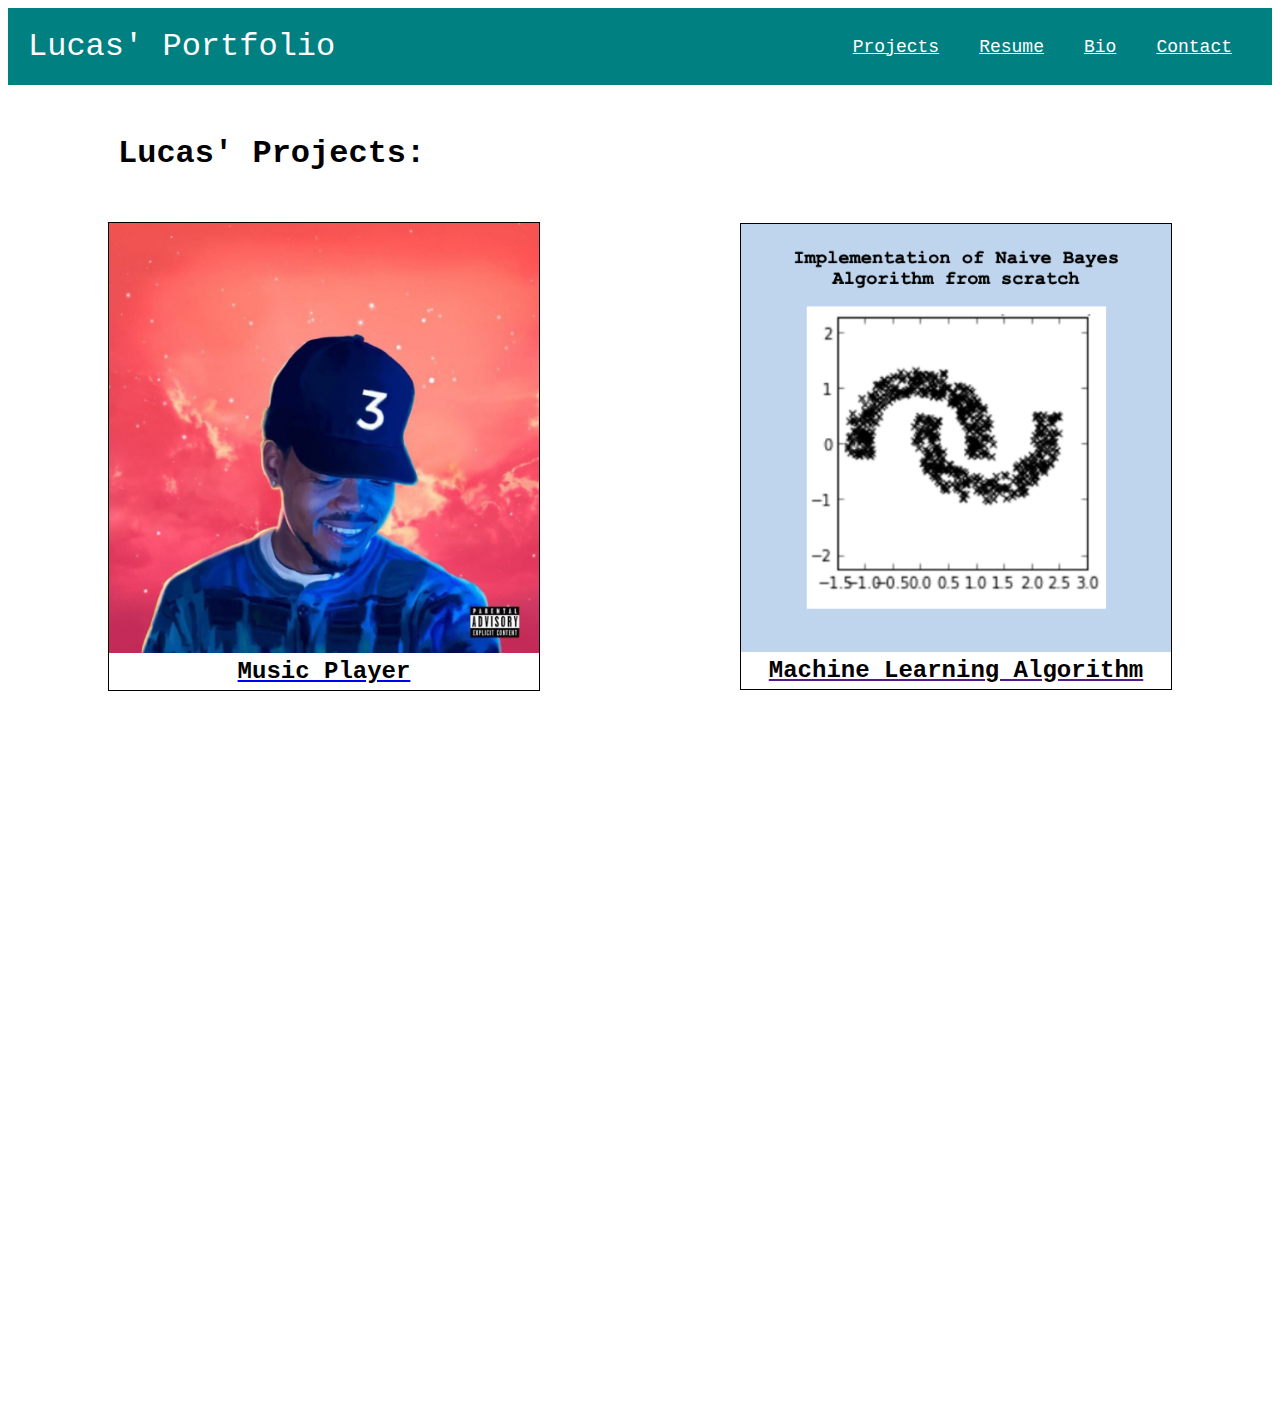
<file: index.html>
<html>
    <head>
        <title>Portfolio</title>
        <link rel="stylesheet" type="text/css" href="portfolio.css"/>
    </head>
    <body>
        <nav class="navbar">
            <div class="landingPage"><a href="index.html">Lucas' Portfolio</a></div>
            <ul class="nav">
                <li class="projects">
                    <a href="index.html">Projects</a>
                    <ul class="dropdown">
                        <a href="portfolio1.html"><li>Project1</li></a>
                        <a href=""><li>Project2</li></a>
                    </ul>
                </li>
                <a href="resume.html"><li>Resume</li></a>
                <a href="bio.html"><li>Bio</li></a>
                <a href="contact.html"><li>Contact</li></a>
            </ul>
        </nav>
        <nav class="ttle">
            <h1>Lucas' Projects:</h1>
        </nav>
        <nav class="grid-container">
            <div class="grid-child">
                <img src="images/cbook.jpg" alt="Album cover for Chance the Rapper's 'Coloring Book'">
                <a href="portfolio1.html"><h4>Music Player</h4></a>
            </div>
            <a href="" aria-label="No link available">
                <div class="grid-child">
                    <img src="images/NaiveBayes.jpg" alt="Image of Naive Bayes algorithm recognising focal points">
                    <h4>Machine Learning Algorithm</h4>
                </div>
            </a>
        </nav>
   </body>
</html>
</file>
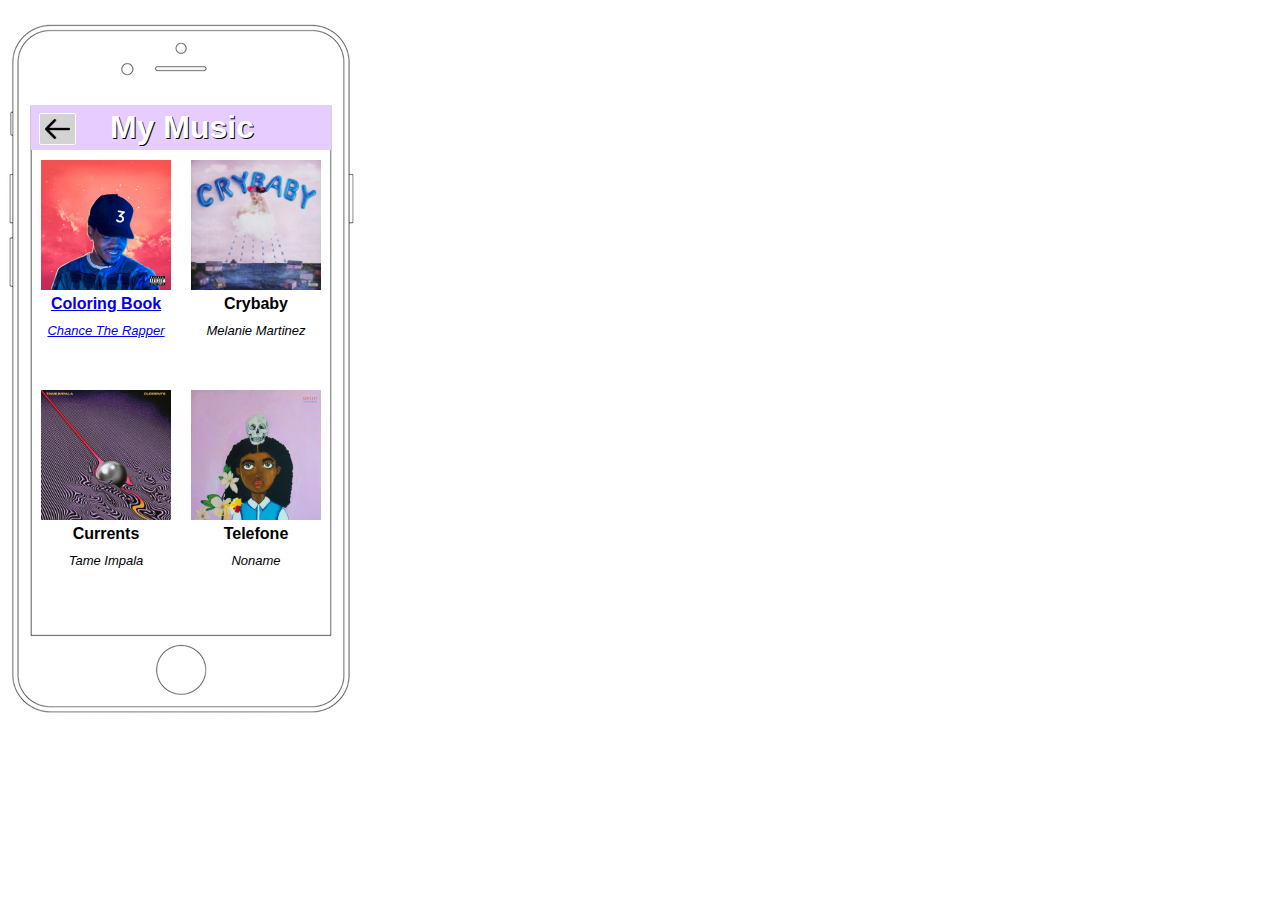
<file: albums.html>
<html>
    <head>
        <title>Album Select</title>
        <link rel="stylesheet" type="text/css" href="ipod.css"/>
    </head>
    <body>
        <div id="screen">
                <div class="head-bar2">
                    <a href="portfolio1.html" aria-label="back button back to the portfolio website">
                        <div class="back-button">
                            <img src="images/backarrow.jpg" alt="back arrow"></img>
                        </div>
                    </a>
                    <h1>My Music</h1>
                </div>
                <div class="grid-container">
                    <a href="songs.html" aria-label="link to Coloring Book album">
                        <div class="grid-child">
                            <img src="images/cbook.jpg">
                            <h4>Coloring Book</h4>
                            <p>Chance The Rapper</p>
                        </div>
                    </a>
                    
                    <div class="grid-child">
                        <img src="images/crybaby.jpg" >
                        <h4>Crybaby</h4>
                        <p>Melanie Martinez</p>
                    </div>
                    
                    <div class="grid-child">
                        <img src="images/currents.jpg">
                        <h4>Currents</h4>
                        <p>Tame Impala</p>
                    </div>
                    
                    <div class="grid-child">
                        <img src="images/telefone.jpeg">
                        <h4>Telefone</h4>
                        <p>Noname</p>
                    </div>
                </div>
        </div>
   </body>
</html>
<!-- 
* bg iphone img is 363x762px
* iphone 'screen' is apprx 300x530 -->
</file>
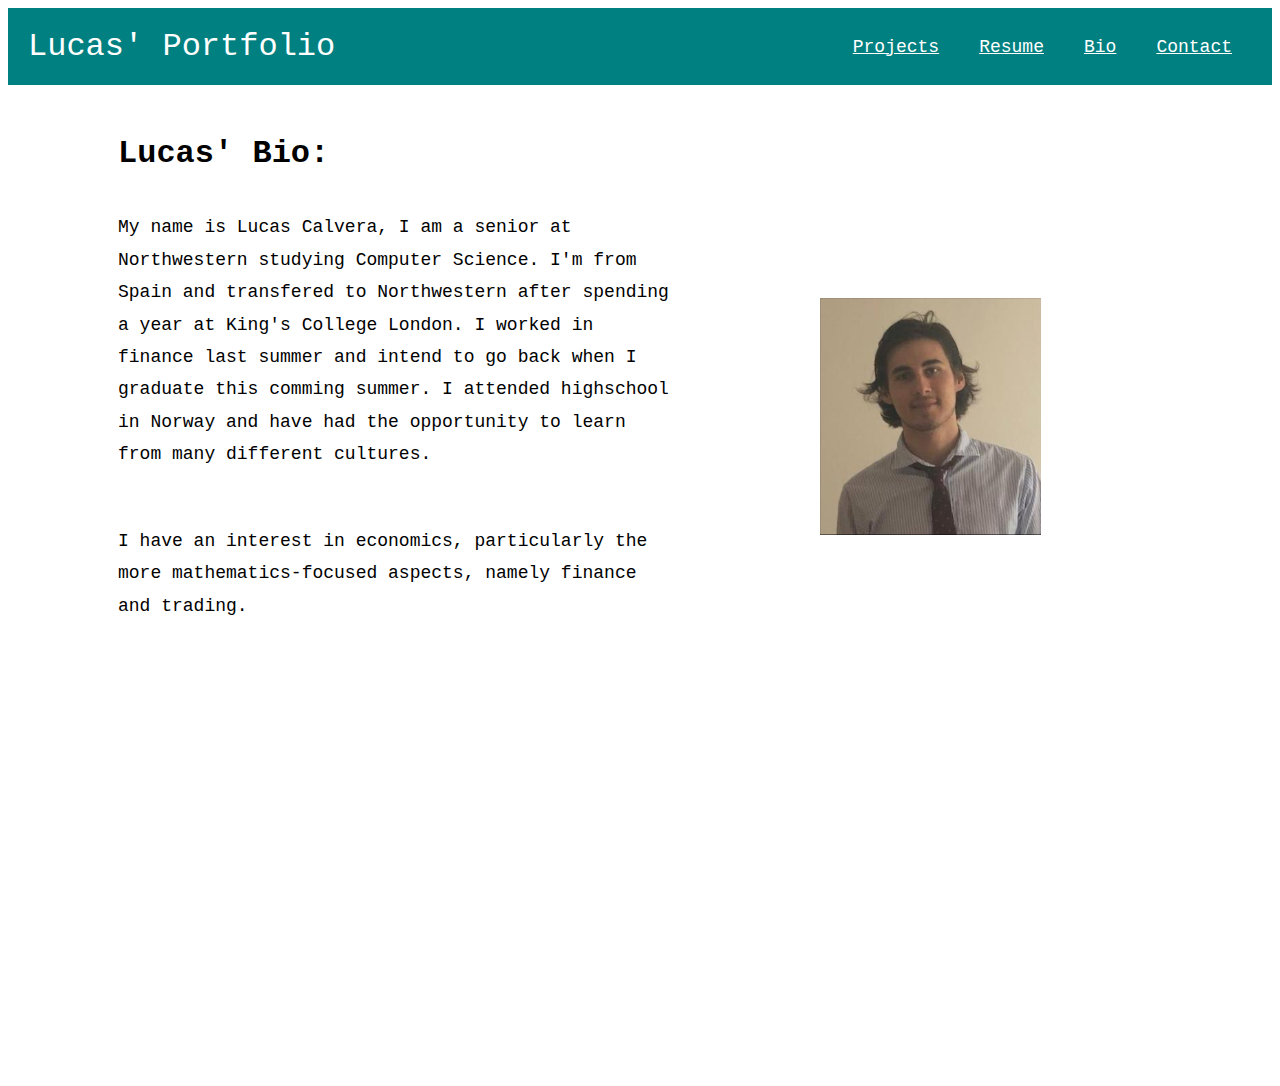
<file: bio.html>
<html>
    <head>
        <title>Bio</title>
        <link rel="stylesheet" type="text/css" href="portfolio.css"/>
    </head>
    <body>
        <nav class="navbar">
            <div class="landingPage"><a href="index.html">Lucas' Portfolio</a></div>
            <ul class="nav">
                <li class="projects">
                    <a href="index.html">Projects</a>
                    <ul class="dropdown">
                        <a href="portfolio1.html"><li>Project1</li></a>
                        <a href=""><li>Project2</li></a>
                    </ul>
                </li>
                <a href="resume.html"><li>Resume</li></a>
                <a href="bio.html"><li>Bio</li></a>
                <a href="contact.html"><li>Contact</li></a>
            </ul>
        </nav>
        <nav class="bio">
            <h1>Lucas' Bio:</h1>
            <nav class="grid-container">
                <div>
                    <p>My name is Lucas Calvera, I am a senior at Northwestern studying Computer Science.
                        I'm from Spain and transfered to Northwestern after spending a year at King's College London.
                        I worked in finance last summer and intend to go back when I graduate this comming summer.
                        I attended highschool in Norway and have had the opportunity to learn from many different cultures.
                    </p><br>
                    <p>I have an interest in economics, particularly the more mathematics-focused aspects,
                        namely finance and trading.
                    </p>
                </div>
                <div>
                    <img src="images/lucas.jpg" alt="Picture of Lucas">
                </div>
            </nav>            
        </nav>
   </body>
</html>
</file>
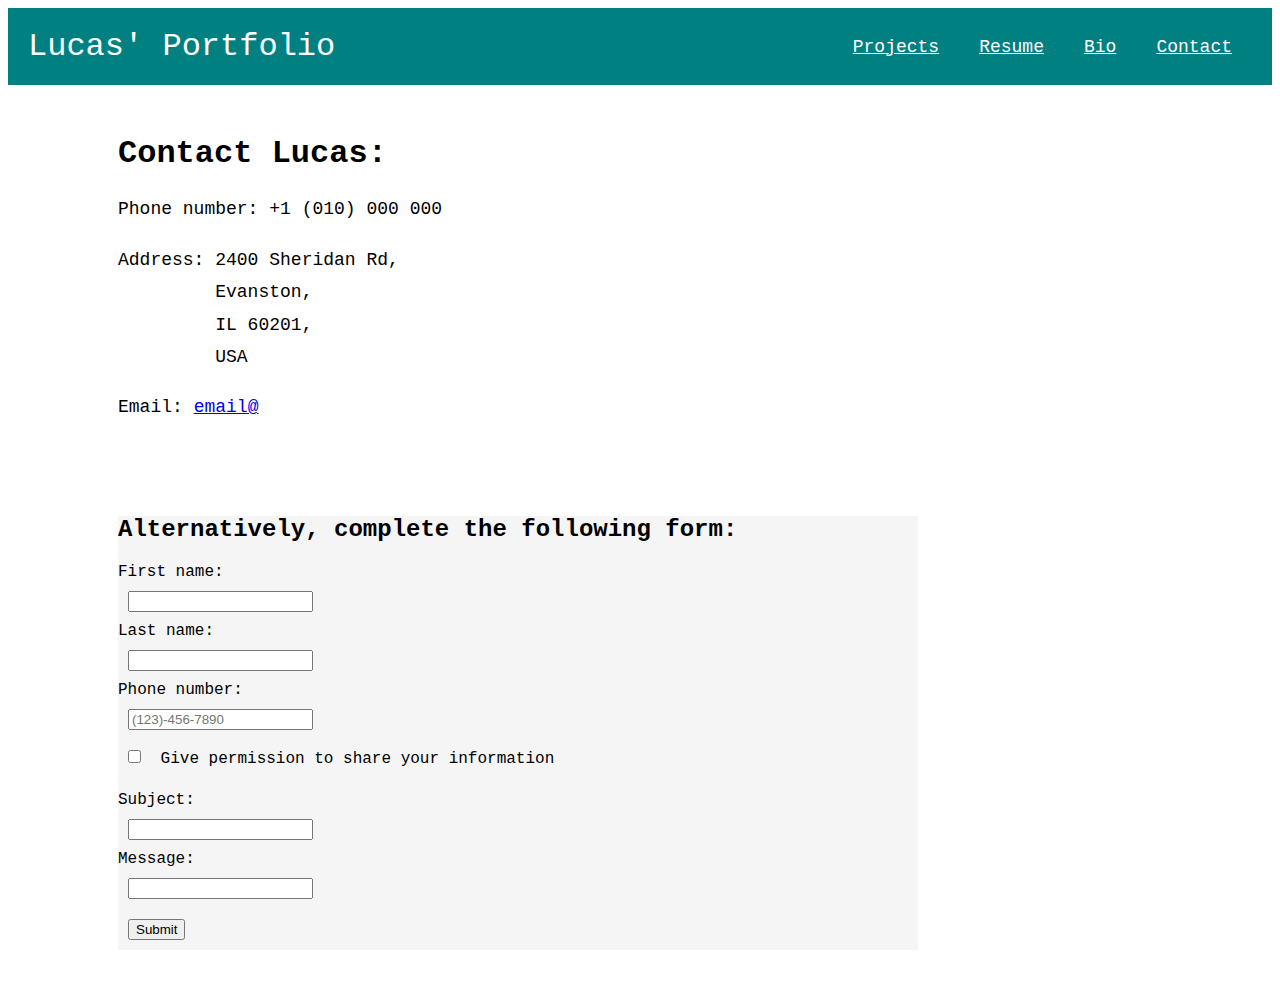
<file: contact.html>
<html>
    <head>
        <title>Contact</title>
        <link rel="stylesheet" type="text/css" href="portfolio.css"/>
    </head>
    <body>
        <nav class="navbar">
            <div class="landingPage"><a href="index.html">Lucas' Portfolio</a></div>
            <ul class="nav">
                <li class="projects">
                    <a href="index.html">Projects</a>
                    <ul class="dropdown">
                        <a href="portfolio1.html"><li>Project1</li></a>
                        <a href=""><li>Project2</li></a>
                    </ul>
                </li>
                <a href="resume.html"><li>Resume</li></a>
                <a href="bio.html"><li>Bio</li></a>
                <a href="contact.html"><li>Contact</li></a>
            </ul>
        </nav>
        <nav class="contact">
            <h1>Contact Lucas:</h1>
            <p>Phone number: +1 (010) 000 000</p>
            <p>Address: 2400 Sheridan Rd,
                <br>&nbsp;&nbsp;&nbsp;&nbsp;&nbsp;&nbsp;&nbsp;&nbsp;&nbsp;Evanston,
                <br>&nbsp;&nbsp;&nbsp;&nbsp;&nbsp;&nbsp;&nbsp;&nbsp;&nbsp;IL 60201,
                <br>&nbsp;&nbsp;&nbsp;&nbsp;&nbsp;&nbsp;&nbsp;&nbsp;&nbsp;USA
            </p>
            <p>Email: <a href = "mailto:lucascalveramaldonado2023@u.northwestern.edu">email@</a></p>
            </a>
            <br><br><br>
            <nav class="form">
                <h2>Alternatively, complete the following form:</h2>
                <form>
                    <label for="fname">First name:</label><br>
                    <input type="text" id="fname" name="fname" value="" required><br>
                    <label for="lname">Last name:</label><br>
                    <input type="text" id="lname" name="lname" value="" required><br>
                    <label for="phone">Phone number:</label><br>
                    <input type="tel" id="phone" name="phone" placeholder="(123)-456-7890" pattern="([0-9]){3}-[0-9]{3}-[0-9]{4}" required><br>

                    <input type="checkbox" id="permission" name="permission" value="">
                    <label for="checkbox">Give permission to share your information</label><br><br>
                    
                    <label for="subject">Subject:</label><br>
                    <input type="text" id="subject" name="subject" value=""><br>
                    <label for="message">Message:</label><br>
                    <input type="text" id="message" name="message" value=""><br>
                    <input type="submit" value="Submit">
                </form>
                <p></p>
                <p></p>
            </nav>
        </nav>
   </body>
</html>
</file>
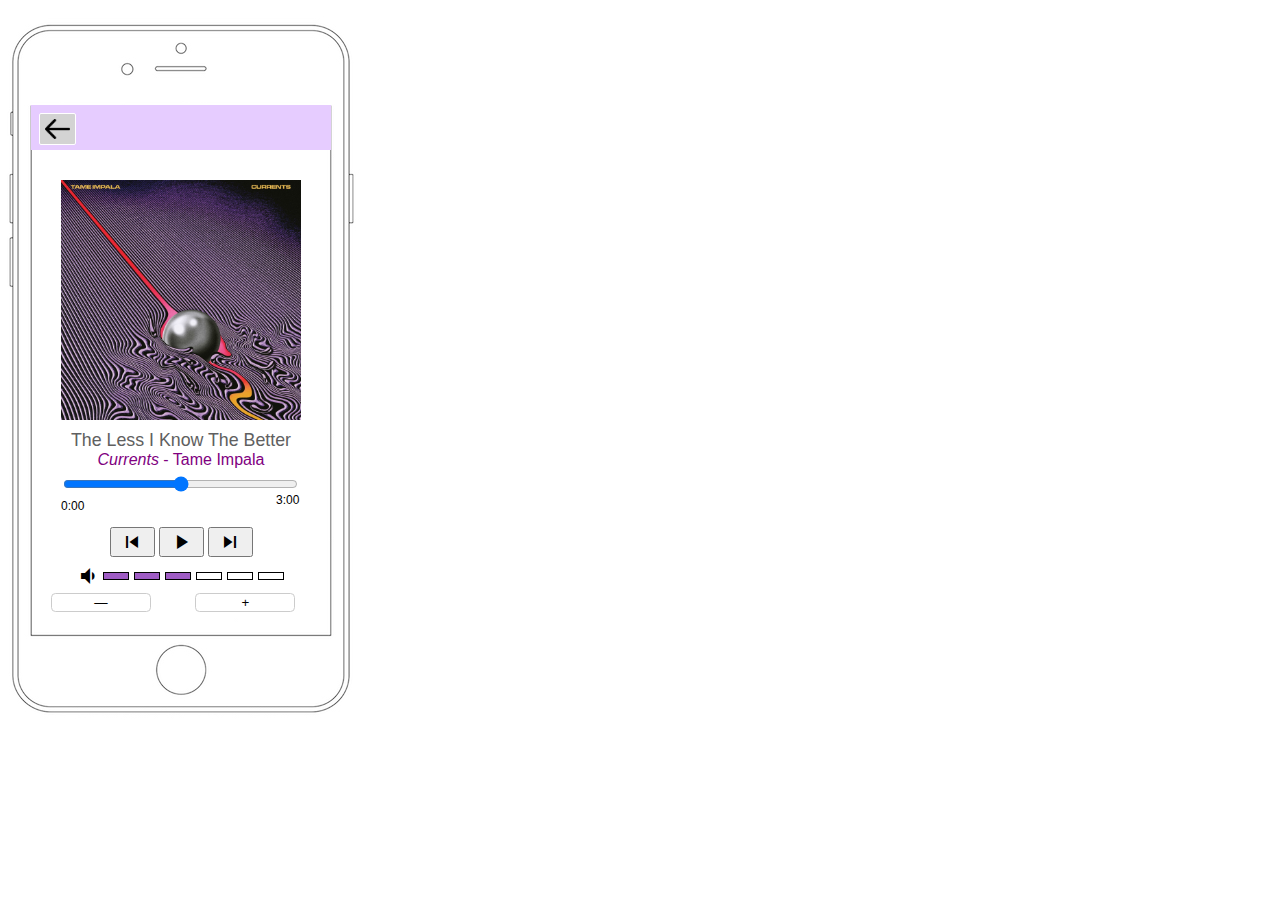
<file: player.html>
<html>
   <header>
      <title>Music Player</title>
      <link rel="stylesheet" type="text/css" href="ipod.css"/>
      <link href="https://fonts.googleapis.com/icon?family=Material+Icons"
         rel="stylesheet">
   </header>
   <body>
      <div id="screen">
         <!-- <div class="head-bar">
            <div class="back-button"><i class="material-icons">arrow_back</i></div>
         </div> -->
          <div class="head-bar2"> 
            <a href="songs.html" aria-label="back button">
               <div class="player-back-button">
                  <img src="images/backarrow.jpg"></img>
               </div>
            </a>
         </div>
         <div class=player-album-art>
            <img src="images/currents.jpg" alt="Currents Album Cover"/>
         </div>
         <div class=player-song-info>
            <p id="player-song-name">The Less I Know The Better</p>
            <p><em>Currents</em> - Tame Impala</p>
         </div>

         <div class=volume-bar>
            <input id="myRange" type="range" min="0" max="180">
         </div>
         <div class=time0>0:00</div>
         <div class=time3>3:00</div>
         <div class=buttons>
            <button class=prev onclick="prevSong()"><i class="material-icons" id="previous">skip_previous</i></button>
            <button class=ply onclick="switchPlay()"><i class="material-icons" id="play">play_arrow</i></button>
            <button class=nxt onclick="nextSong()"><i class="material-icons" id="next">skip_next</i></button>
         </div>
         <div class=volume-level>
            <div class="volume"><i class="material-icons">volume_down</i></div>
            <div id="vl0"></div>
            <div id="vl1"></div>
            <div id="vl2"></div>
            <div id="vl3"></div>
            <div id="vl4"></div>
            <div id="vl5"></div>
         </div>   
         <button class="volume-down" onclick="volDown()">&mdash;</button>
         <button class="volume-up" onclick="volUp()">+</button>
      </div>
      <script src="ipod.js"></script>
   </body>
</html>
   <!-- 
   * bg iphone img is 363x762px
   * iphone 'screen' is apprx 300x530 -->
</file>
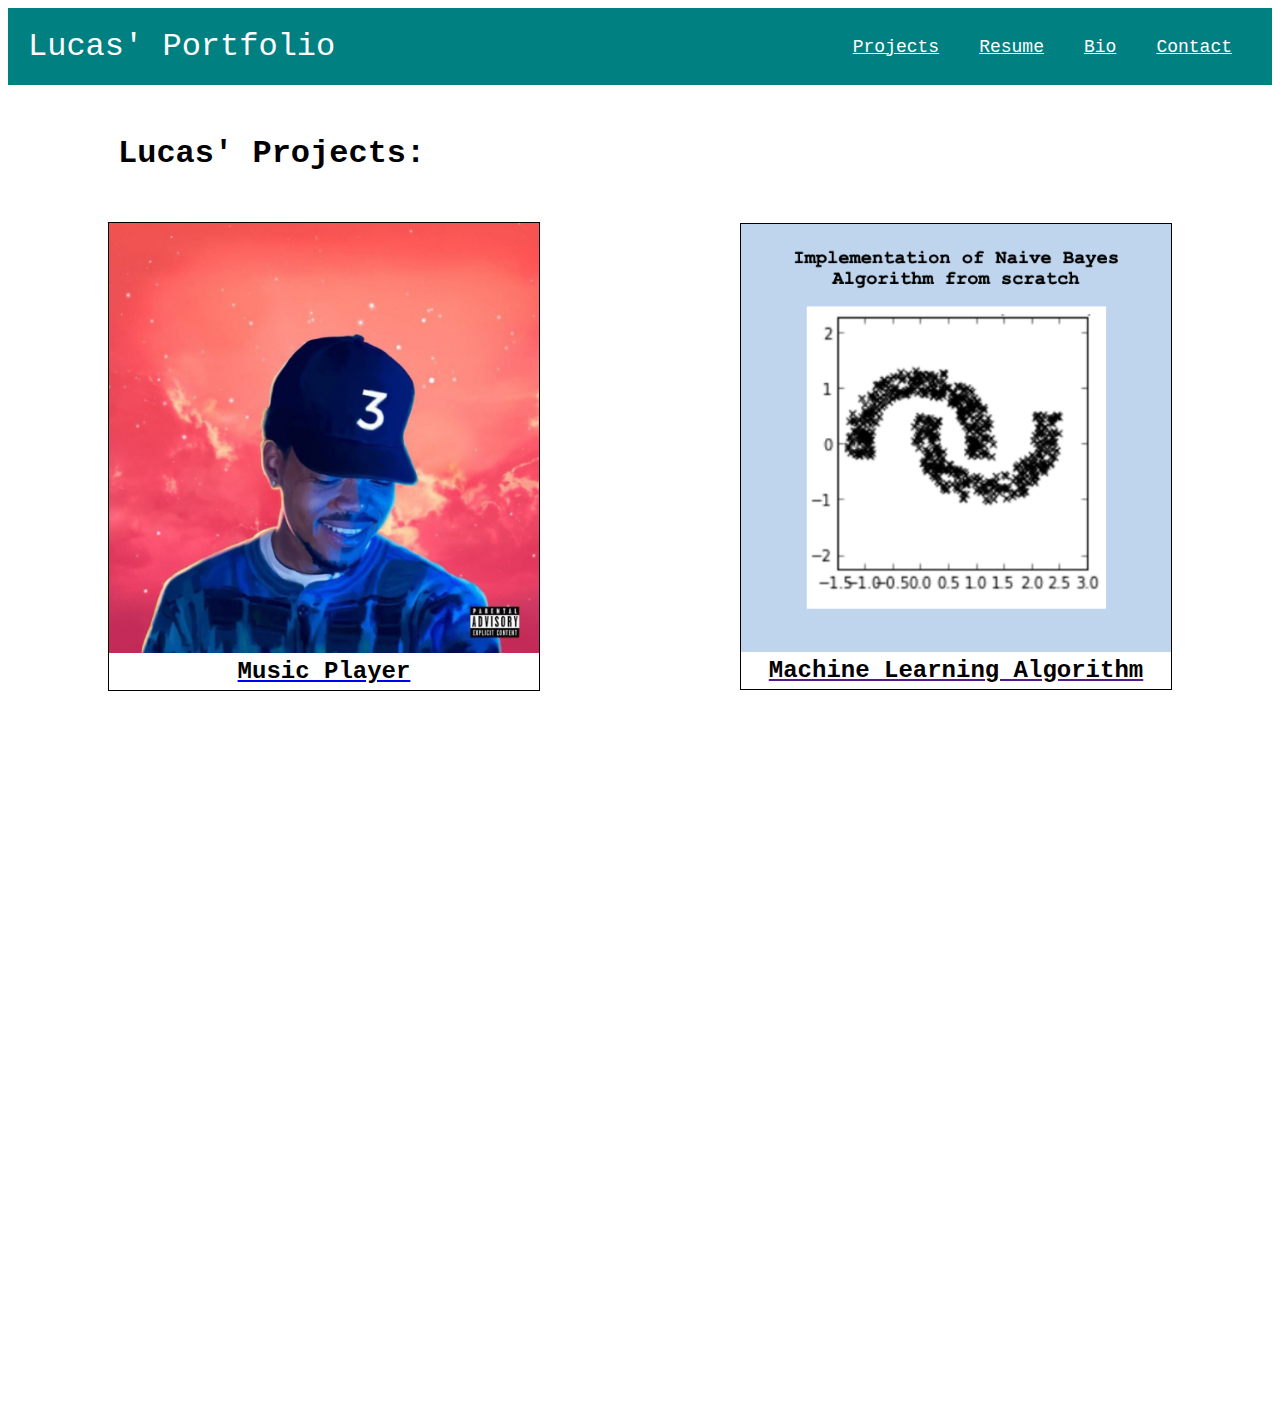
<file: portfolio.html>
<html>
    <head>
        <title>Portfolio</title>
        <link rel="stylesheet" type="text/css" href="portfolio.css"/>
    </head>
    <body>
        <nav class="navbar">
            <div class="landingPage"><a href="portfolio.html">Lucas' Portfolio</a></div>
            <ul class="nav">
                <li class="projects">
                    <a href="portfolio.html">Projects</a>
                    <ul class="dropdown">
                        <a href="portfolio1.html"><li>Project1</li></a>
                        <a href=""><li>Project2</li></a>
                    </ul>
                </li>
                <a href="resume.html"><li>Resume</li></a>
                <a href="bio.html"><li>Bio</li></a>
                <a href="contact.html"><li>Contact</li></a>
            </ul>
        </nav>
        <nav class="ttle">
            <h1>Lucas' Projects:</h1>
        </nav>
        <nav class="grid-container">
            <a href="/portfolio1.html" aria-label="link to Project1">
                <div class="grid-child">
                    <img src="images/cbook.jpg" alt="Album cover for Chance the Rapper's 'Coloring Book'">
                    <h4>Music Player</h4>
                </div>
            </a>
            <a href="" aria-label="No link available">
                <div class="grid-child">
                    <img src="images/NaiveBayes.jpg" alt="Image of Naive Bayes algorithm recognising focal points">
                    <h4>Machine Learning Algorithm</h4>
                </div>
            </a>
        </nav>
   </body>
</html>
</file>
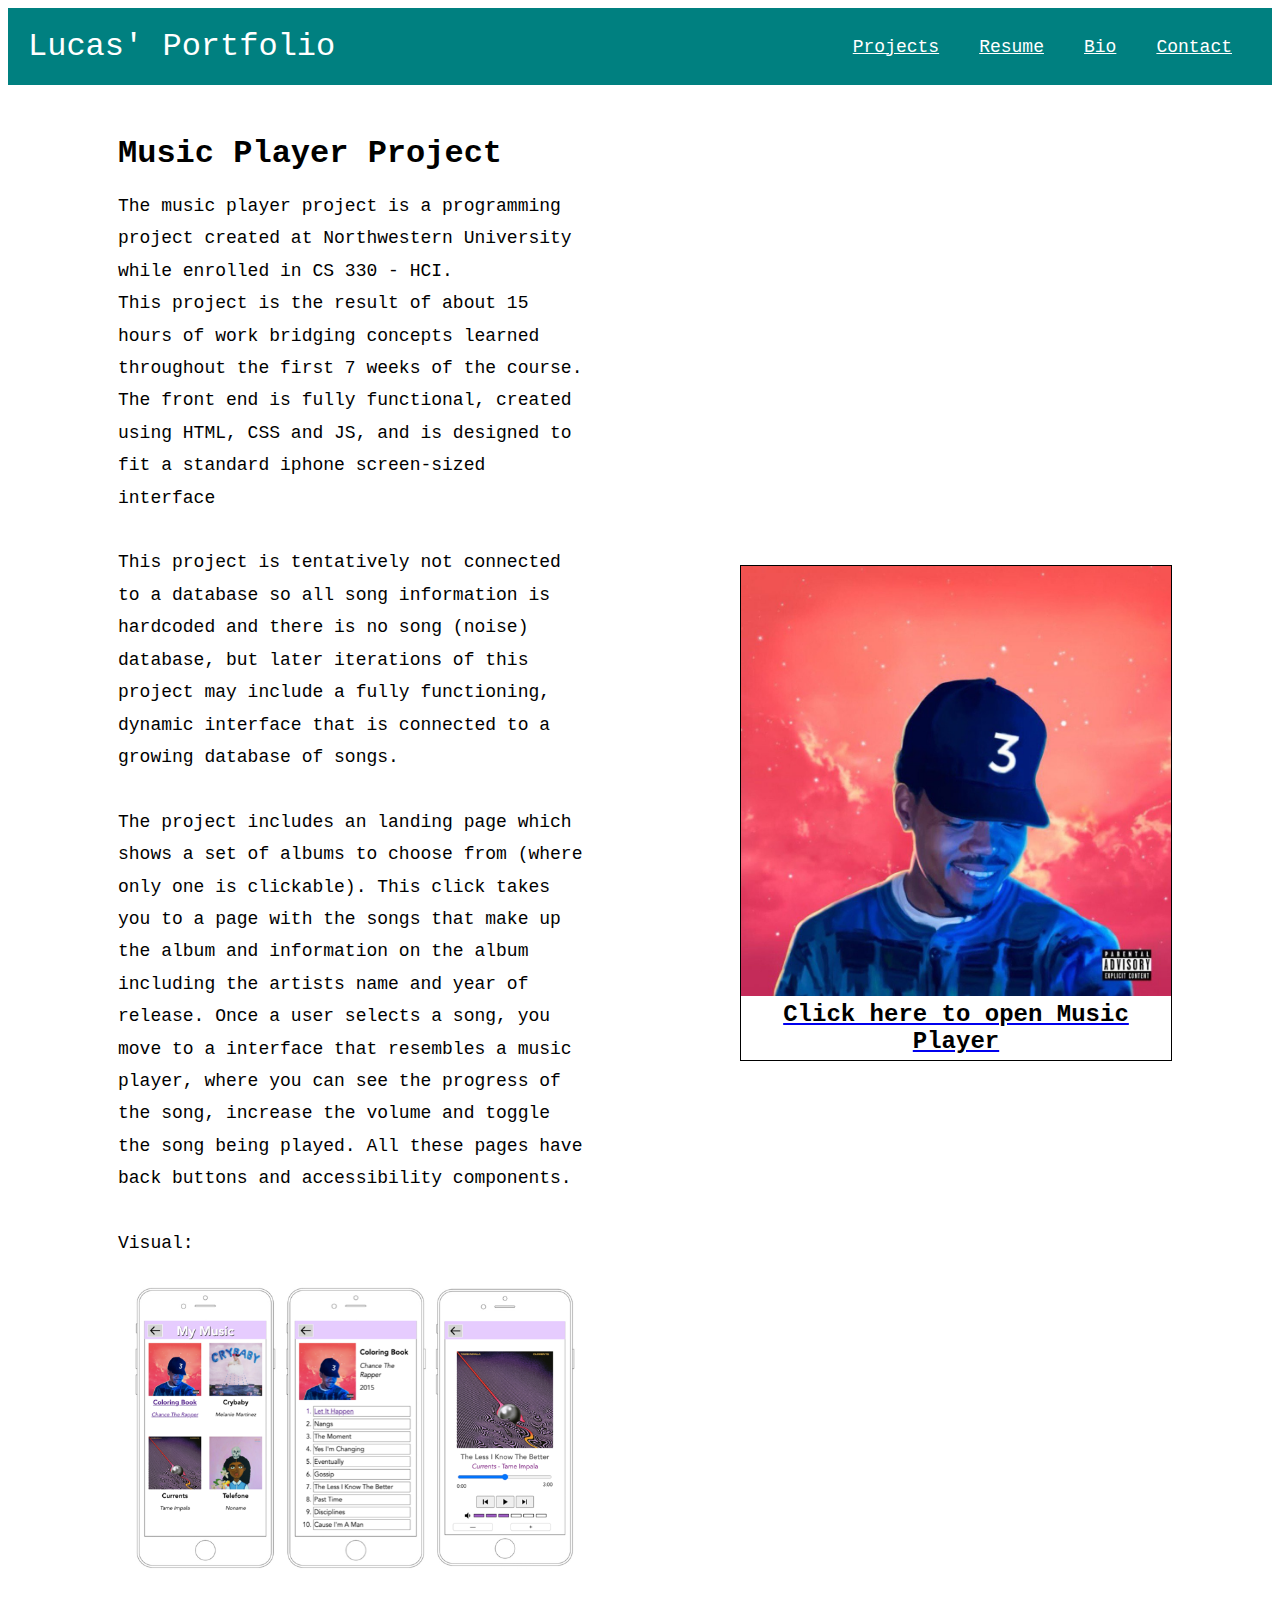
<file: portfolio1.html>
<html>
    <head>
        <title>Portfolio1</title>
        <link rel="stylesheet" type="text/css" href="portfolio.css"/>
    </head>
    <body>
        <nav class="navbar">
            <div class="landingPage"><a href="index.html">Lucas' Portfolio</a></div>
            <ul class="nav">
                <li class="projects">
                    <a href="index.html">Projects</a>
                    <ul class="dropdown">
                        <a href="portfolio1.html"><li>Project1</li></a>
                        <a href=""><li>Project2</li></a>
                    </ul>
                </li>
                <a href="resume.html"><li>Resume</li></a>
                <a href="bio.html"><li>Bio</li></a>
                <a href="contact.html"><li>Contact</li></a>
            </ul>
        </nav>
        <nav class="grid-container">
            <div class="project_info">
                <h1>Music Player Project</h1>
                <p>The music player project is a programming project created at Northwestern University while enrolled
                    in CS 330 - HCI.<br>This project is the result of about 15 hours of work bridging concepts learned
                    throughout the first 7 weeks of the course. The front end is fully functional, created using
                    HTML, CSS and JS, and is designed to fit a standard iphone screen-sized interface<br><br>
                    This project is tentatively not connected to a database so all song information is hardcoded and there
                    is no song (noise) database, but later iterations of this project may include a fully functioning,
                    dynamic interface that is connected to a growing database of songs.<br><br>
                    The project includes an landing page which shows a set of albums to choose from (where only one is clickable).
                    This click takes you to a page with the songs that make up the album and information on the album 
                    including the artists name and year of release.
                    Once a user selects a song, you move to a interface that resembles a music player, where you
                    can see the progress of the song, increase the volume and toggle the song being played.
                    All these pages have back buttons and accessibility components.
                    <br><br>
                    Visual:
                </p>
                <img src="images/p1.jpg" alt="Image of music player project interface">

            </div>
            <div class="grid-child">
                <img src="images/cbook.jpg" alt="Album cover for Chance the Rapper's 'Coloring Book'">
                <a href="albums.html"><h4>Click here to open Music Player</h4></a>
            </div>
            </a>
        </nav>
   </body>
</html>
</file>
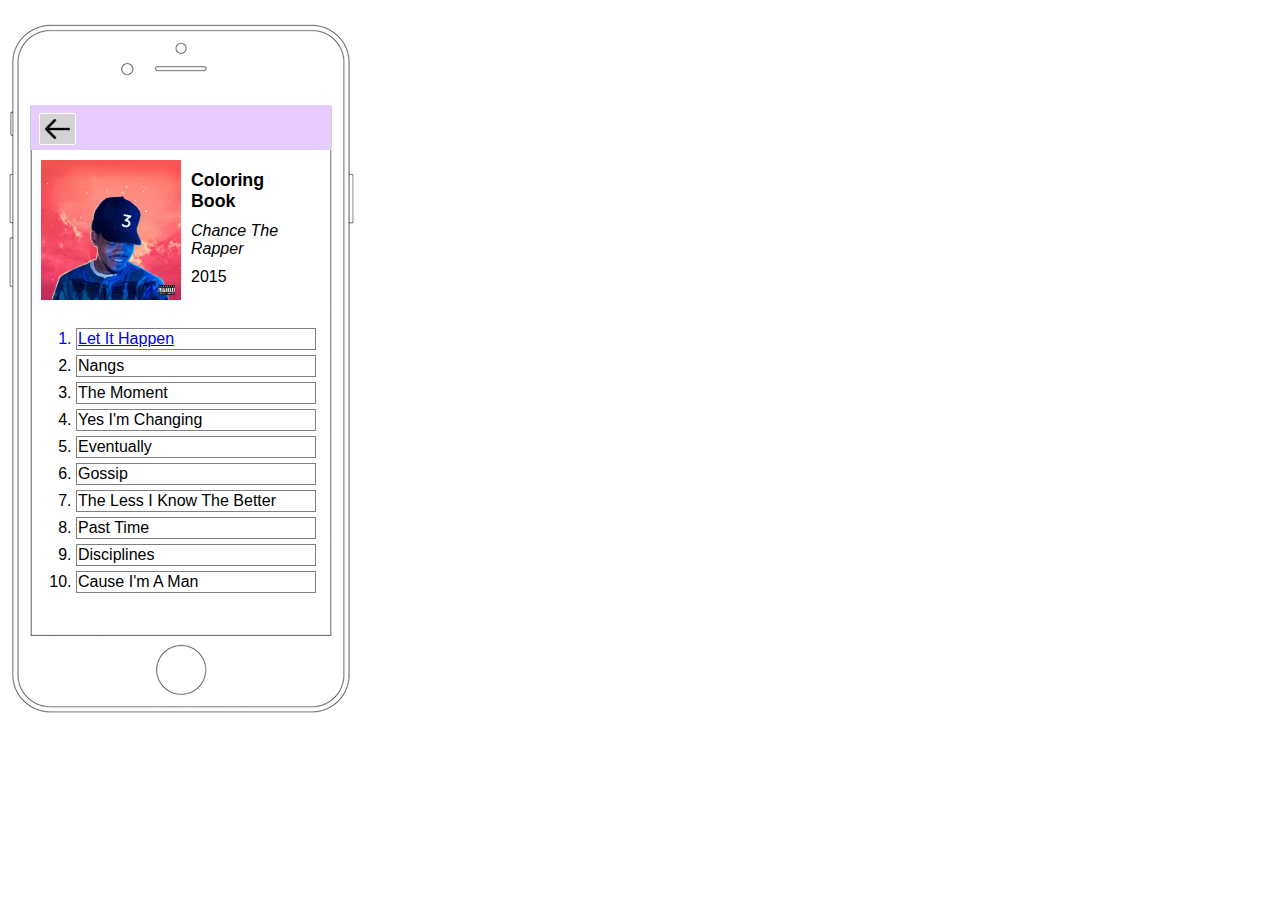
<file: songs.html>
<html>
    <head>
        <title>Album Select</title>
        <link rel="stylesheet" type="text/css" href="ipod.css"/>
    </head>
    <body>
        <div id="screen">
            <div class="head-bar2">
                <a href="albums.html" aria-label="back button">
                    <div class="back-button">
                        <img src="images/backarrow.jpg"></img>
                    </div>
                </a>
            </div>
            <div class="grid-songs">
                <div class="album-heading">
                    <div class="album-image">
                        <img src="images/cbook.jpg">
                    </div>
                    <div class="album-name">
                        <p class = "p1">Coloring Book</p>
                        <p class = "p2">Chance The Rapper</p>
                        <p class = "p3">2015</p>
                    </div>
                </div>

                <div class="album-songs">
                    <ol>
                        <a href="player.html" aria-label="link to song Player">
                            <li>Let It Happen</li>    
                        </a>
                        <li>Nangs</li>
                        <li>The Moment</li>
                        <li>Yes I'm Changing</li>
                        <li>Eventually</li>
                        <li>Gossip</li>
                        <li>The Less I Know The Better</li>
                        <li>Past Time</li>
                        <li>Disciplines</li>
                        <li>Cause I'm A Man</li>
                    </ol>
                </div>
            </div>
        </div>
   </body>
</html>
</file>
<file: portfolio.css>
/* 
	Global classes 
*/
body {
    font-family: 'Courier New', Courier, sans-serif;
    max-height: 1000px;
}

.navbar {
    /* height: 50px; */
    display: flex;
    align-items: center;
    justify-content: space-between;
    padding: 20px;
    background-color: teal;
    color: white;
}

.navbar a{
    color: white;
}

/* LandingPage */

.landingPage {
    font-size: 32px;
}
.landingPage a{
    text-decoration: none;
}

/* NAVBAR */

.nav {
    display: flex;
    font-size: 18px;
}

ul {
    list-style-type: none;
    margin: 0;
    padding: 0;
}

.nav li:hover {
    background-color: #00a0a0;
    border-radius: 5px;
}

.nav li {
    display:block;
    padding: 8px 20px;
}

/* DROPDOWN MENU */

.projects .bio {
    position: relative;
}

.dropdown {
    font-size: 16px;
    background-color: rgb(1, 139, 139);
    padding: 7px;
    position: absolute;
    display: none;
    border-radius: 8px;
    top: 65px;
    right: 320px;
}

.dropdown li + li {
    margin: 0px;
}

.dropdown li {
    padding: 20px 0px 20px 0px;
    width: 7em;
    text-align: center;
}

.dropdown li:hover {
    background-color: #4c9e9e;
}

.projects:hover .dropdown {
    display: block;
}

.projects:focus-within .dropdown {
    display: block;
}


/*
    Body projects
*/

.grid-container {
	display: grid;
    align-items: center;
    grid-template-columns: 1fr 1fr;
	grid-template-rows: 1fr 1fr;
}

.grid-child {
    border: 1px black solid;
	margin: 100px;
    margin-top: 50px;
    display: block;
}
.grid-child img{
	max-width: 100%;
	max-height: 100%;
}

.grid-child h4{
    color: black;
    margin: 5px;
    font-size: 24px;
    text-align: center;
}


.ttle {
    margin: 50px 50px 0px 110px;
}
.ttle h1{
    margin: 0px;
    padding: 0px;
}



/*
Project1
*/

.project_info {
    display: flex;
    flex-wrap: wrap;
    align-content: space-between;
    margin: 50px 50px 0px 110px;
    max-width: 500px;
}
.project_info h1{
    margin: 0px;
}
.project_info img {
    width: 100%;
}


/*
    layout
*/

.resume{
    margin: 50px 50px 0px 110px;
}
.resume a{
    color: black;
}

.bio{
    margin: 50px 50px 0px 110px;
}

.bio div{
    max-width: 1000px;
}

.bio img{
    margin: 0px 0px 0px 150px;
    max-width: 40%;
    align-content: center;
}

.contact{
    margin: 50px 50px 0px 110px;
}


/*
    Contact
*/

.form {
    max-width: 800px;
    background-color: whitesmoke;
    margin-bottom: 50px;
}

.form input{
    margin: 10px;
}


p {
    font-size: 18px;
    line-height: 1.8em;    
}
</file>
<file: ipod.css>
/* 
	Global classes 
					*/
body {
	background-image: url("images/iphoneOL.jpg");
	background-repeat: no-repeat;
	font-family: Avenir, sans-serif;
}

#screen {
	height: 530px;
	width: 300px;
	margin: 105px 23px;
}

.head-bar {
	height: 45px;
	width: 300px;
	text-align: center;
	color: white;
	background-color: e6ccff;
	text-shadow: 1px 1px black;
}

.grid-container {
	height: 460px;
	width: 300px;
    display: grid;
    grid-template-columns: 1fr 1fr;
	grid-template-rows: 1fr 1fr;
}

.grid-child {
	margin: 10px;
}
.grid-child img{
	max-width: 100%;
	max-height: 100%;
}
.grid-child p, h4{
	padding: 5px;
	margin: 0px;
	text-align: center;
}
.grid-child p{
	font-style: italic;
	font-size:small;
}


/* songs file */

.head-bar2 {
	display: flex;
	height: 45px;
	width: 300px;
	background-color: e6ccff;
}
.head-bar2 h1{
	position: absolute;
	top: 88px;
	left: 110px;
	color: white;
	text-align: center;
	text-shadow: 1px 1px black;
}
.back-button {
	height: 25px;
	width: 40px;
	padding: 8px;
}
.head-bar2 img{
	max-width: 80%;
	max-height: 80%;
	border: 1px solid white;
	background-color: lightgray;
	padding: 5px;
	border-radius: 2px;
}

.grid-songs {
	height: 460px;
	width: 300px;
    display: grid;
    grid-template-columns: 1fr;
	grid-template-rows: 1fr 2fr;
	padding: 10px;
}

/* Album heading*/

.album-heading{
	height: 140px;
	width: 280px;
	display: grid;
	grid-template-columns: 1fr 1fr;
}
.album-image{
	height: 140px;
	width: 140px;
}
.album-image img{
	max-width: 100%;
	max-height: 100%;
}
.album-name{
	height: 140px;
	width: 140px;
}
.album-name p {
	margin:10px;
	padding:0px;
}
.p1{
	font-size: 2ch;
	font-weight: bold;
}
.p2{
	font-style: italic;
}


/* Album songs list*/

.album-songs {
	width: 100%;
}
ol {
	margin:0px;
	padding: 10px 20px 0px 30px;
}
li {
	margin: 5px;
	padding: 1px;
	border: 1px solid grey;
}







/* 
	Albums 

.albums-album-wrapper {

}

.albums-album-art {
	
}

.albums-album-name {

}

.albums-artist-name {

}

	Songs 
			
.songs-info-wrapper {
	
}

.songs-album-art {
	
}

.songs-album-name {
	

}

.songs-artist-name {
	
}

.songs-text-info {
	
}

.songs-album-year {
	
}

.songs-list {
	
}

	Player */

	
.player-album-art img{
	max-width: 80%;
	max-height: 80%;
	padding: 10% 10% 0% 10%;
}

.player-back-button {
	height: 25px;
	width: 40px;
	padding: 8px;
}

.player-song-info{
	padding: 10px;
}

.player-song-info p{
	padding: 0px;
	margin: 0px;
	text-align: center;
	color: purple;
}

#player-song-name {
	padding: 0px;
	font-size: 2ch;
	font-style: normal;
	font-weight: 500;
	color: 606060;
}

.buttons{
	width: 100%;
	justify-content: center;
	display: flex;
}

.prev, .ply, .nxt {
	margin: 0px 2px 2px 2px;
	width:15%;
}

#vl0, #vl1, #vl2, #vl3, #vl4, #vl5 {
	height: 6px;
	width: 24px;
	border: 1px solid black;
	margin: auto;
	
}

.volume-level {
	width: 70%;
	justify-content: center;
	display: flex;
	margin: 5px auto 5px auto;
}

.volume-down, .volume-up {
	margin: 0px 20px 0px 20px;
	border: 1px solid #cccccc;
	border-radius: 0.6ch;
	width: 100px;
	background-color: ffffff;
}

.volume-bar input {
	position:relative;
	top: -5px;
	right: -30px;
	width: 235px;
}

.time0 {
	position:relative;
	top: 0px;
	right: -30px;
	font-size: 12px;
}

.time3 {
	position:relative;
	top: -20px;
	right: -245px;
	font-size: 12px;
}

.volume-rocker {
	
}

.player-controls{
	
}

#player-time {
	
}

#time-elapsed {
	
}

#time-total{
	
}
</file>
